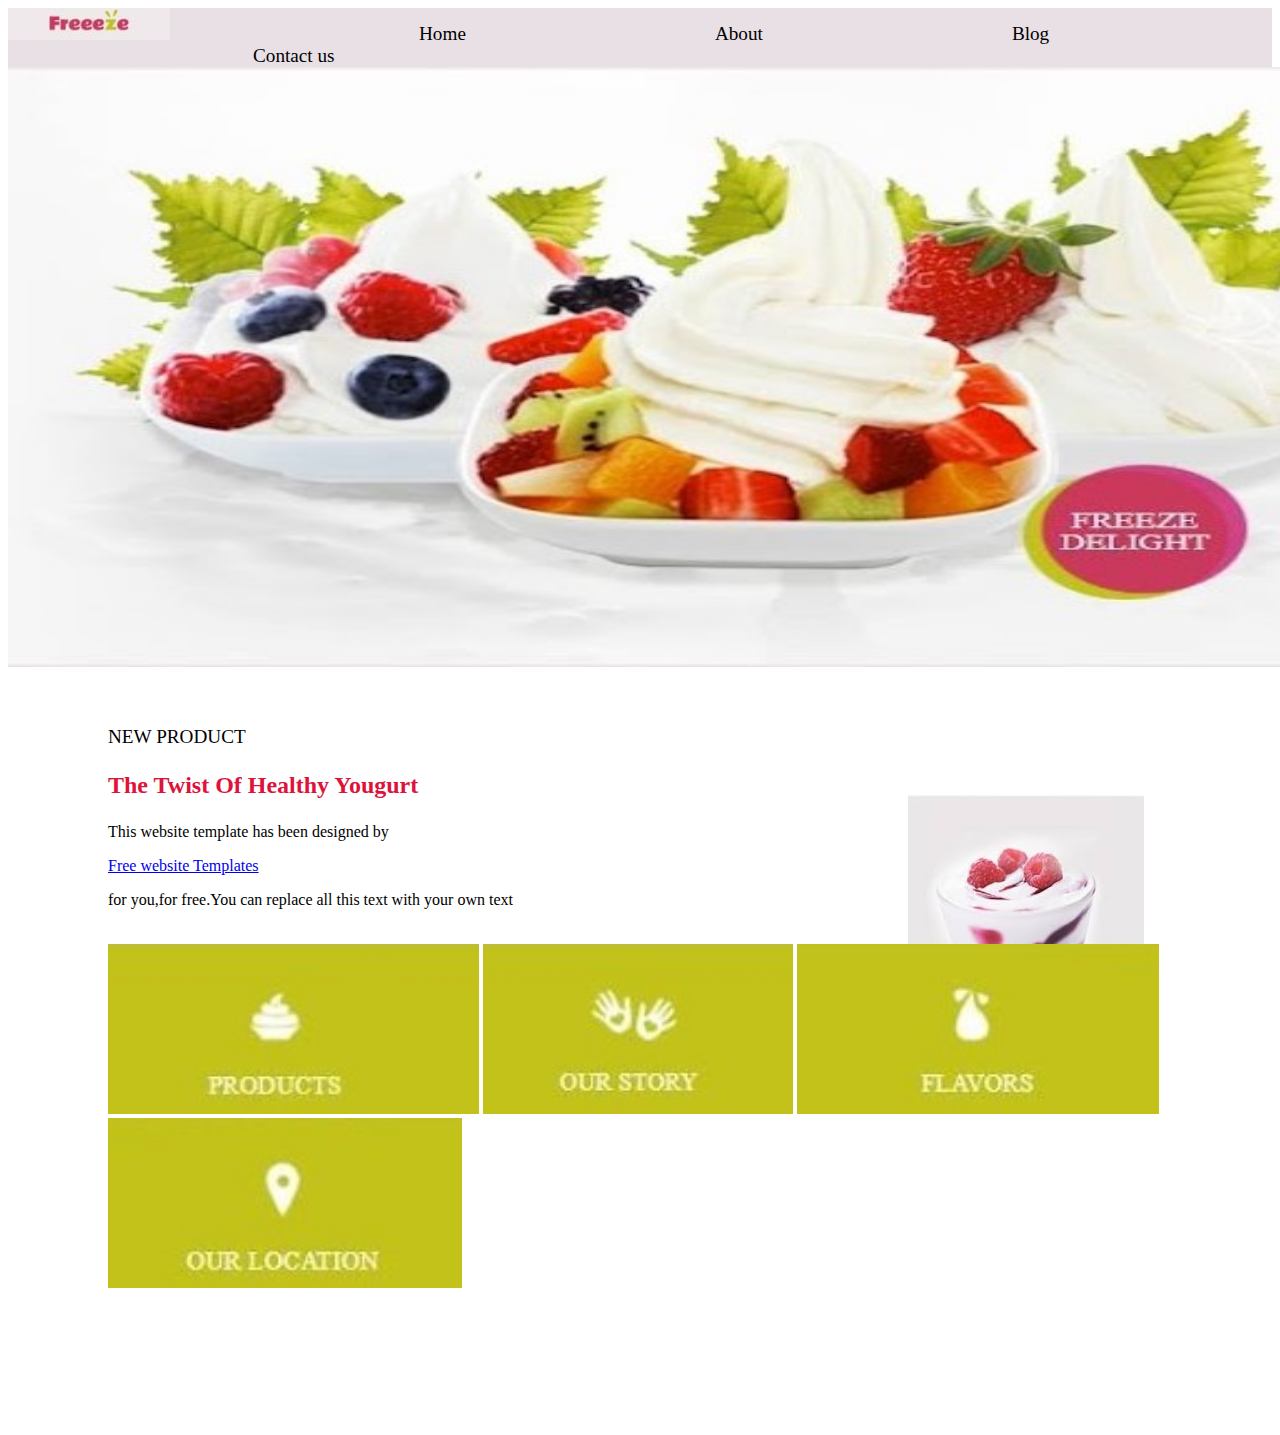
<file: Css first assignment/index.html>
<!DOCTYPE html>
<html lang="en">
<head>
    <meta charset="UTF-8">
    <meta name="viewport" content="width=device-width, initial-scale=1.0">
    <title>Document</title>
    <link rel="stylesheet" href="style.css">
</head>
<body>
   <div class="navbar">
    <img src="./img1.jpg" alt="">
    <li>Home</li>
    <li>About</li>
    <li>Blog</li>
    <li>Contact us</li>
</div>
    <img src="./img2.jpg" height="600" width="1500" alt="">
<br><br><br>
<div class="hhh">
    <p>NEW PRODUCT</p>
</div>
    <div class="SSS">
    <b><p>The Twist Of Healthy Yougurt<p></b>
</div>
<nav class="Suhaib">
    <p>This website template has been designed by</p>
<a href="#" >Free website Templates</a>
<p>for you,for free.You can replace all this text with your own text</p>
</nav>
<div class="TTT">
    <img src="./img3.jpg" alt="">
    </div>


    <footer class="nawab">
    <img src="./img4.jpg" height="170px">
    <img src="./img5.jpg" height="170px">
    <img src="./img6.jpg" height="170px">
    <img src="./img7.jpg" height="170px">
</footer>
</body>
</html>
</file>
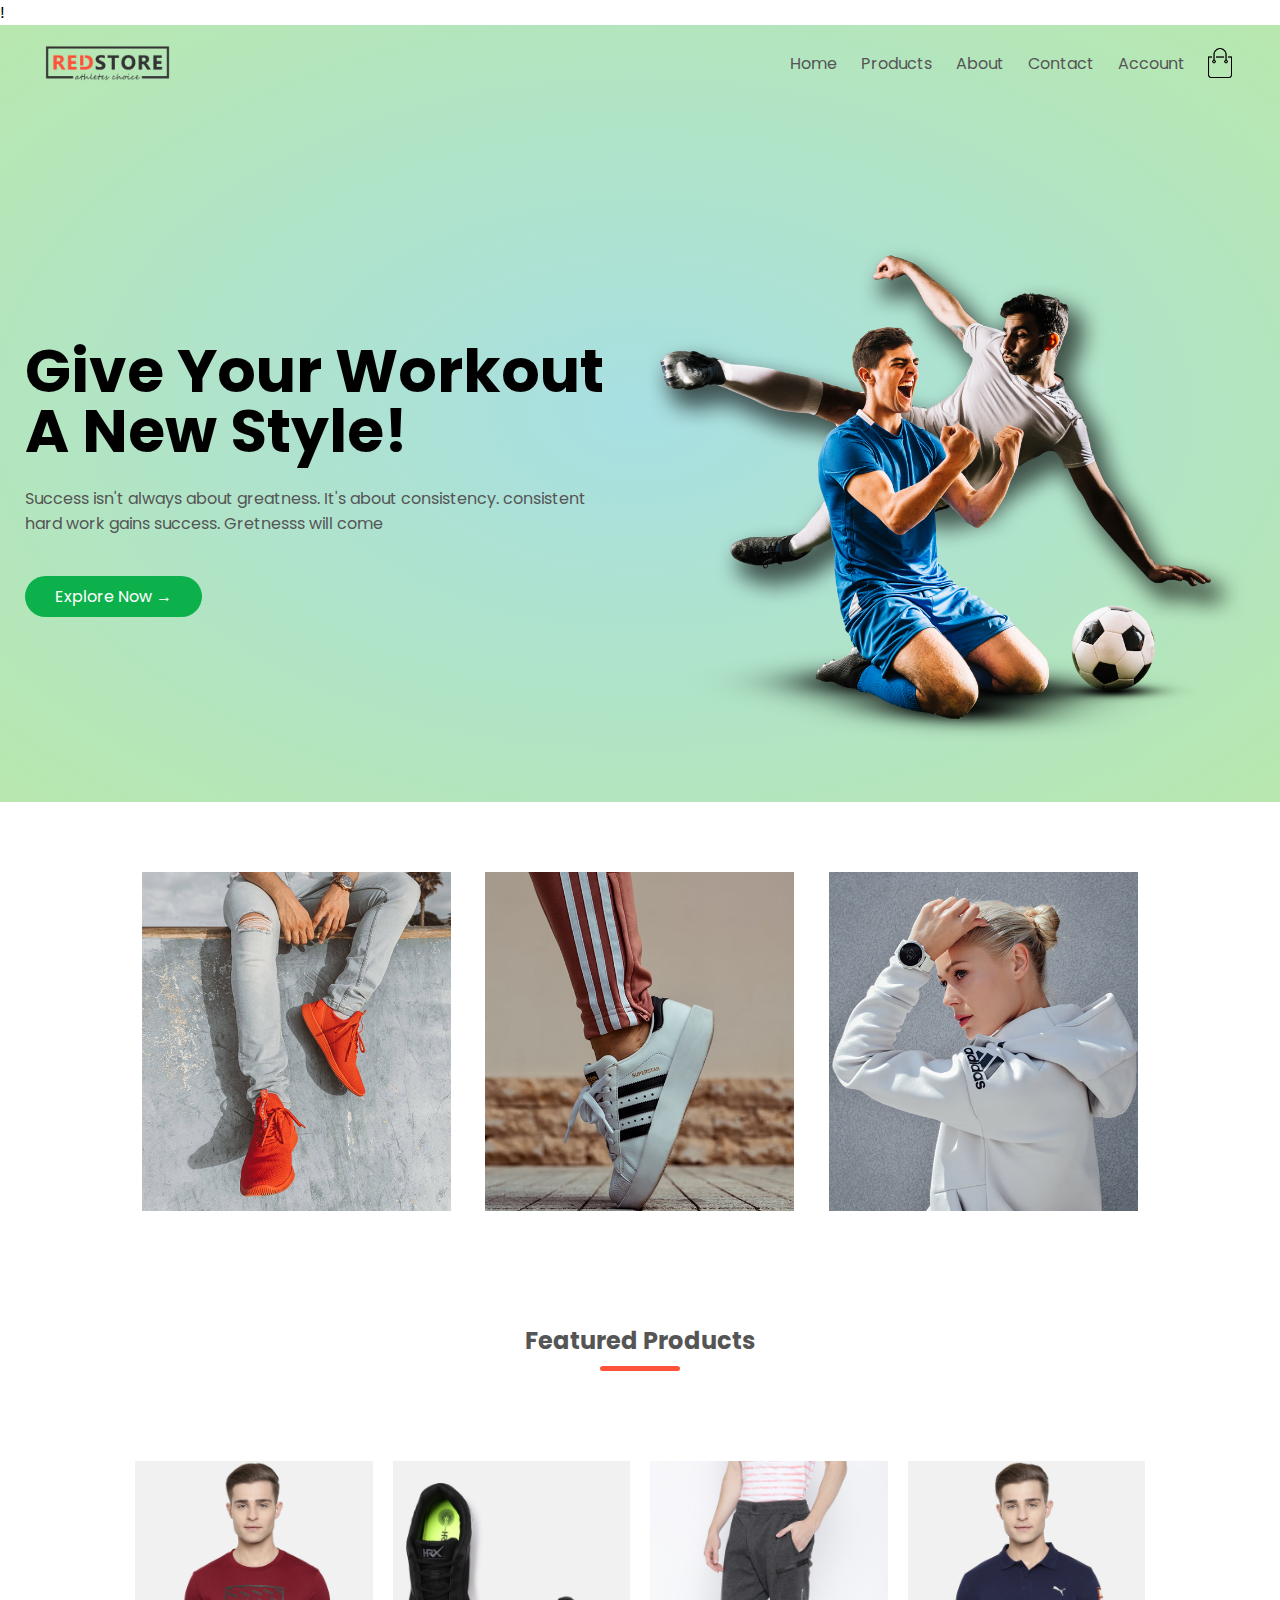
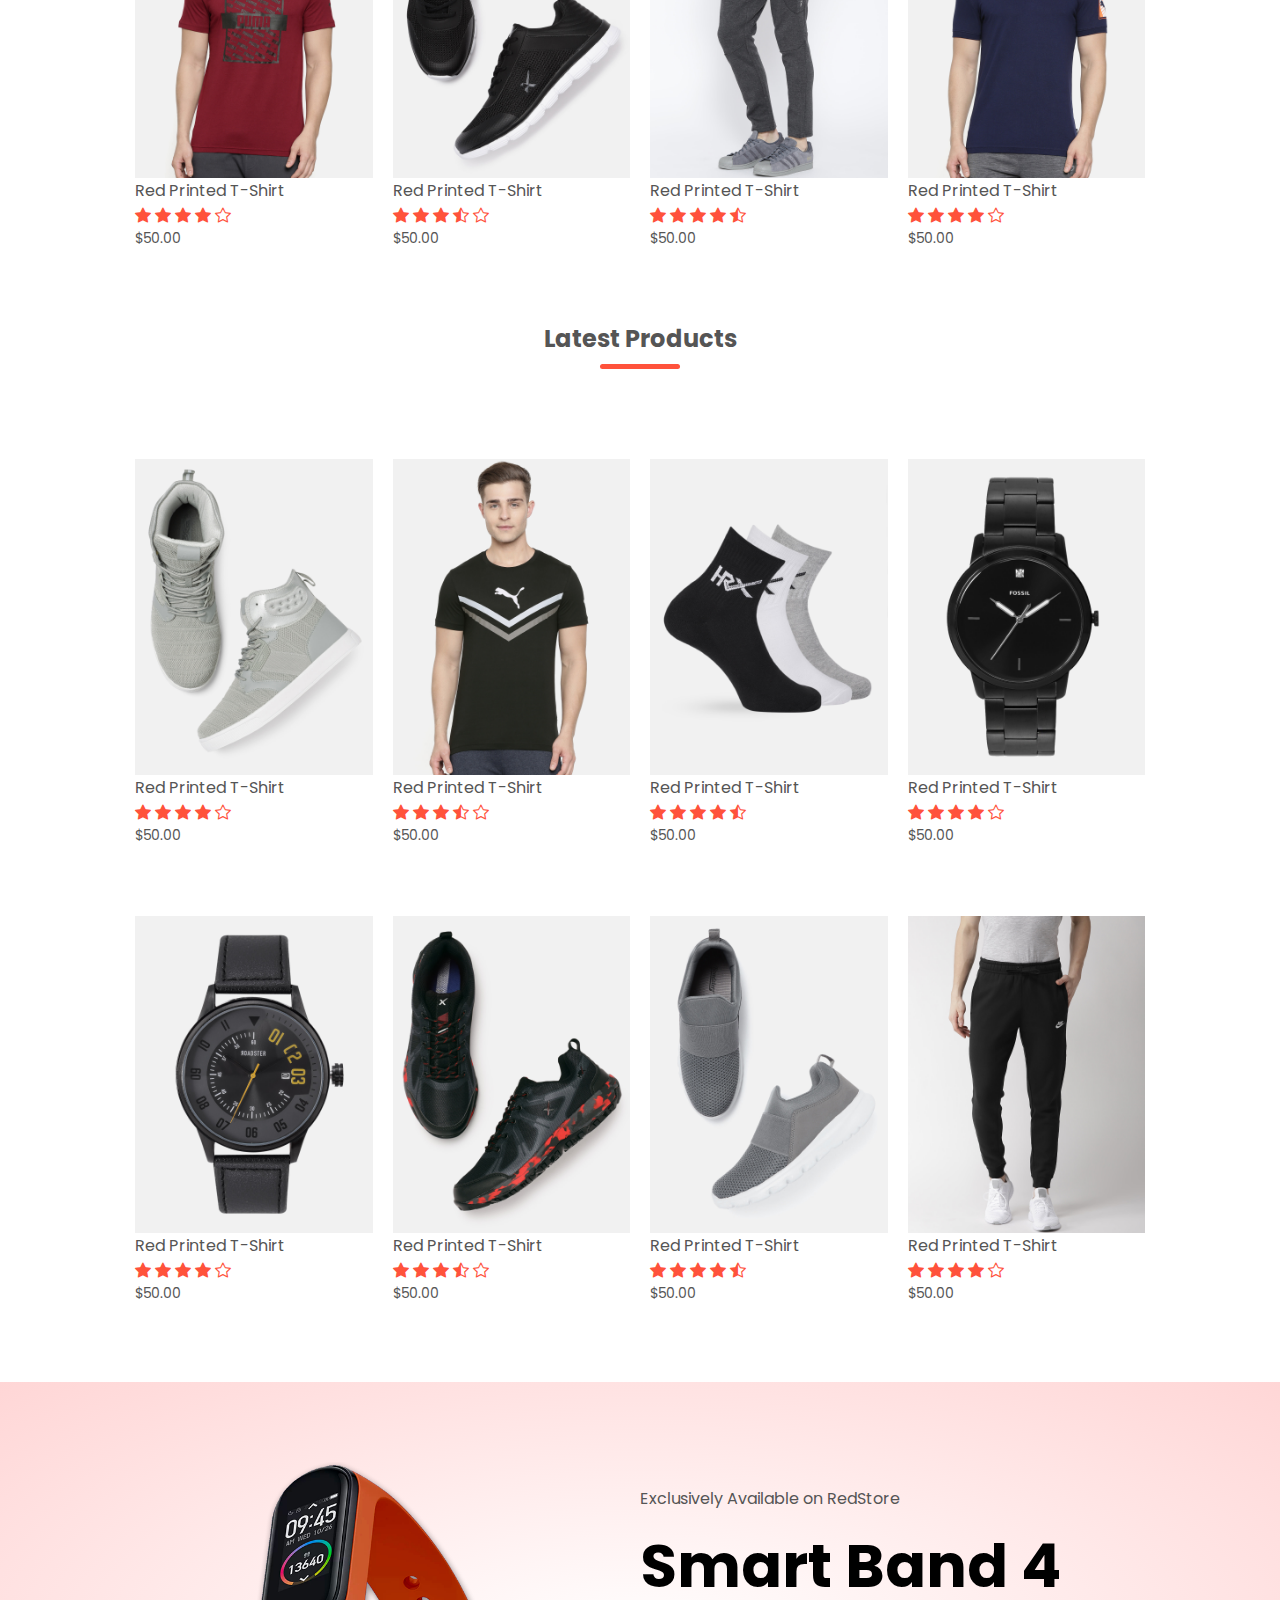
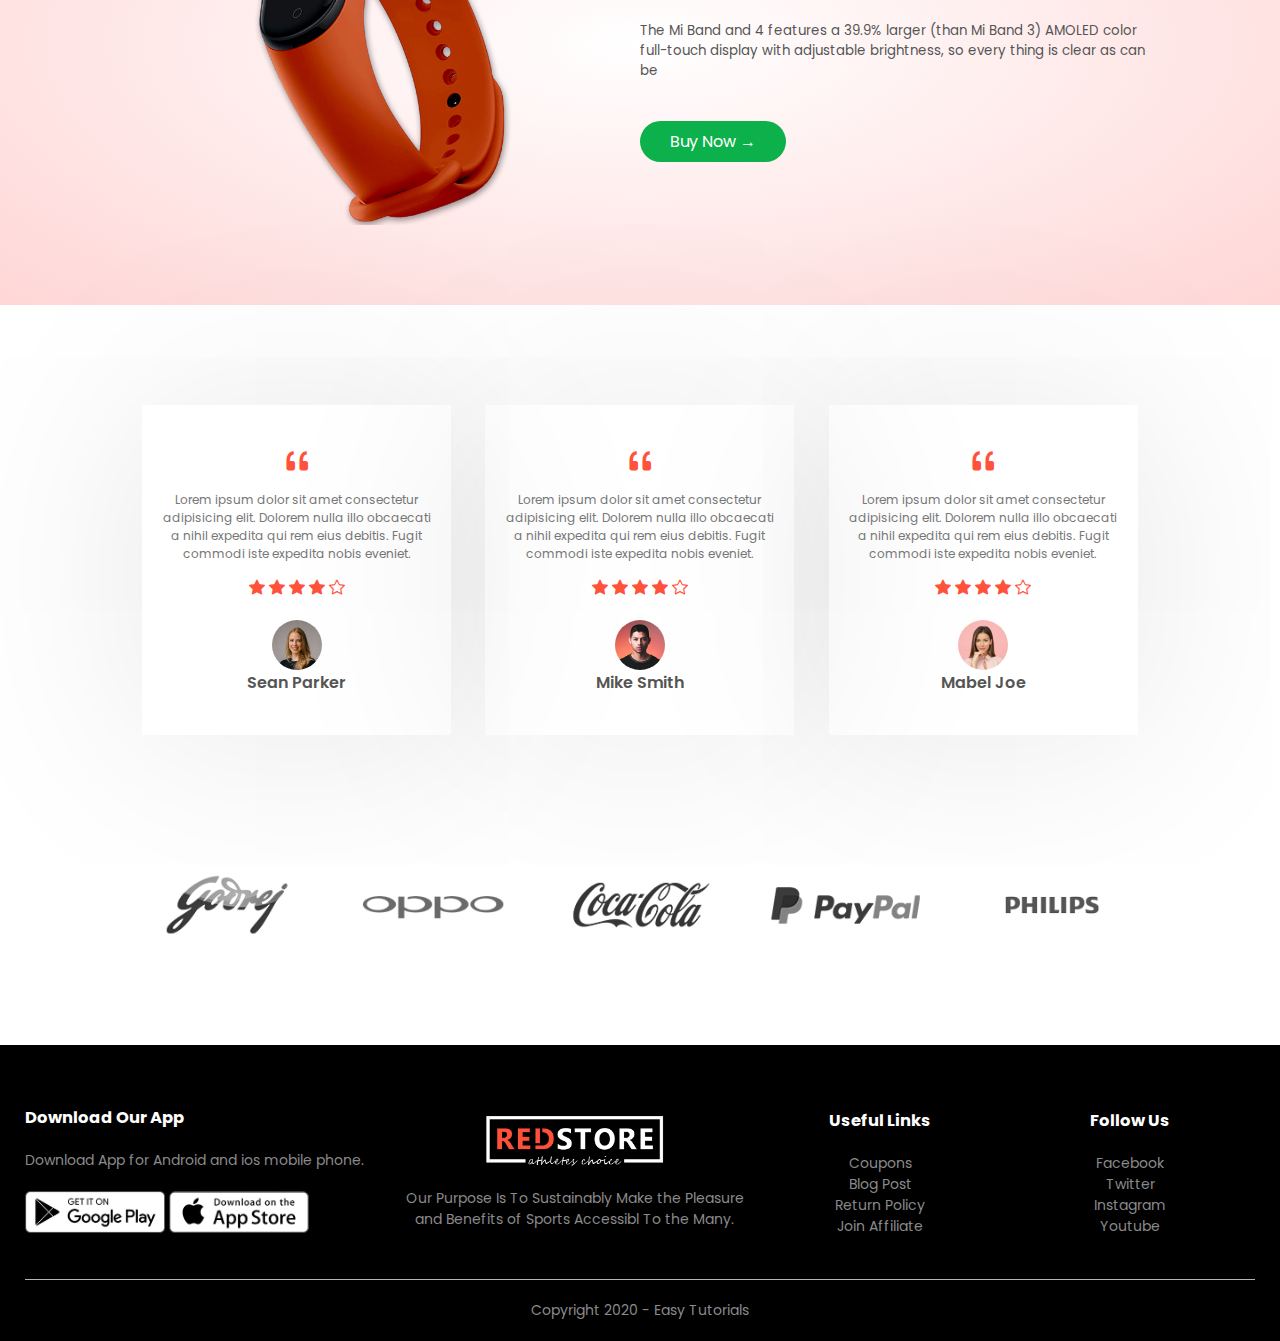
<file: New folder (6)/code.html>
!<!DOCTYPE html>
<html lang="en">

<head>
    <meta charset="UTF-8">
    <meta name="viewport" content="width=device-width, initial-scale=1.0">
    <title>Redstore | Ecommerce Website Design</title>
    <link rel="stylesheet" href="style.css">
    <link href="https://fonts.googleapis.com/css2?family=Poppins:wght@300;400;500;600;700&display=swap"
        rel="stylesheet">
    <link rel="stylesheet" href="https://cdn.jsdelivr.net/npm/bootstrap-icons@1.10.2/font/bootstrap-icons.css">
</head>

<body>
    <div class="header">
        <div class="container">
            <div class="navbar">
                <div class="logo">
                    <img src="./images/logo.png" alt="" width="125px">
                </div>
                <nav>
                    <ul id="MenuItems">
                        <li><a href="">Home</a></li>
                        <li><a href="">Products</a></li>
                        <li><a href="">About</a></li>
                        <li><a href="">Contact</a></li>
                        <li><a href="">Account</a></li>
                    </ul>
                </nav>
                <img src="./images/cart.png" alt="" width="30px" height="30ps">
                <img src="./images/menu.png" class="menu-icon" onclick="menutoggle()">
            </div>
            <div class="row">
                <div class="col-2">
                    <h1>Give Your Workout <br> A New Style!</h1>
                    <p>Success isn't always about greatness. It's about consistency. consistent <br> hard work gains
                        success. Gretnesss will come</p>
                    <a href="" class="btn">Explore Now &#8594;</a>
                </div>
                <div class="col-2">
                    <img src="./images/image1.png" alt="">
                </div>
            </div>
        </div>
    </div>

    <!-- featured ctegories -->

    <div class="categories">
        <div class="small-container">
            <div class="row">
                <div class="col-3">
                    <img src="./images/category-1.jpg" alt="">
                </div>
                <div class="col-3">
                    <img src="./images/category-2.jpg" alt="">
                </div>
                <div class="col-3">
                    <img src="./images/category-3.jpg" alt="">
                </div>
            </div>
        </div>
    </div>
    <div class="small-container">

        <h2 class="title">Featured Products</h2>

        <div class="row">
            <div class="col-4">
                <img src="./images/product-1.jpg" alt="">
                <h4>Red Printed T-Shirt</h4>
                <div class="rating">
                    <i class="bi bi-star-fill"></i>
                    <i class="bi bi-star-fill"></i>
                    <i class="bi bi-star-fill"></i>
                    <i class="bi bi-star-fill"></i>
                    <i class="bi bi-star"></i>
                </div>
                <p>$50.00</p>
            </div>
            <div class="col-4">
                <img src="./images/product-2.jpg" alt="">
                <h4>Red Printed T-Shirt</h4>
                <div class="rating">
                    <i class="bi bi-star-fill"></i>
                    <i class="bi bi-star-fill"></i>
                    <i class="bi bi-star-fill"></i>
                    <i class="bi bi-star-half"></i>
                    <i class="bi bi-star"></i>
                </div>
                <p>$50.00</p>
            </div>
            <div class="col-4">
                <img src="./images/product-3.jpg" alt="">
                <h4>Red Printed T-Shirt</h4>
                <div class="rating">
                    <i class="bi bi-star-fill"></i>
                    <i class="bi bi-star-fill"></i>
                    <i class="bi bi-star-fill"></i>
                    <i class="bi bi-star-fill"></i>
                    <i class="bi bi-star-half"></i>
                </div>
                <p>$50.00</p>
            </div>
            <div class="col-4">
                <img src="./images/product-4.jpg" alt="">
                <h4>Red Printed T-Shirt</h4>
                <div class="rating">
                    <i class="bi bi-star-fill"></i>
                    <i class="bi bi-star-fill"></i>
                    <i class="bi bi-star-fill"></i>
                    <i class="bi bi-star-fill"></i>
                    <i class="bi bi-star"></i>
                </div>
                <p>$50.00</p>
            </div>
        </div>

        <h2 class="title">Latest Products</h2>

        <div class="row">
            <div class="col-4">
                <img src="./images/product-5.jpg" alt="">
                <h4>Red Printed T-Shirt</h4>
                <div class="rating">
                    <i class="bi bi-star-fill"></i>
                    <i class="bi bi-star-fill"></i>
                    <i class="bi bi-star-fill"></i>
                    <i class="bi bi-star-fill"></i>
                    <i class="bi bi-star"></i>
                </div>
                <p>$50.00</p>
            </div>
            <div class="col-4">
                <img src="./images/product-6.jpg" alt="">
                <h4>Red Printed T-Shirt</h4>
                <div class="rating">
                    <i class="bi bi-star-fill"></i>
                    <i class="bi bi-star-fill"></i>
                    <i class="bi bi-star-fill"></i>
                    <i class="bi bi-star-half"></i>
                    <i class="bi bi-star"></i>
                </div>
                <p>$50.00</p>
            </div>
            <div class="col-4">
                <img src="./images/product-7.jpg" alt="">
                <h4>Red Printed T-Shirt</h4>
                <div class="rating">
                    <i class="bi bi-star-fill"></i>
                    <i class="bi bi-star-fill"></i>
                    <i class="bi bi-star-fill"></i>
                    <i class="bi bi-star-fill"></i>
                    <i class="bi bi-star-half"></i>
                </div>
                <p>$50.00</p>
            </div>
            <div class="col-4">
                <img src="./images/product-8.jpg" alt="">
                <h4>Red Printed T-Shirt</h4>
                <div class="rating">
                    <i class="bi bi-star-fill"></i>
                    <i class="bi bi-star-fill"></i>
                    <i class="bi bi-star-fill"></i>
                    <i class="bi bi-star-fill"></i>
                    <i class="bi bi-star"></i>
                </div>
                <p>$50.00</p>
            </div>
        </div>
        <div class="row">
            <div class="col-4">
                <img src="./images/product-9.jpg" alt="">
                <h4>Red Printed T-Shirt</h4>
                <div class="rating">
                    <i class="bi bi-star-fill"></i>
                    <i class="bi bi-star-fill"></i>
                    <i class="bi bi-star-fill"></i>
                    <i class="bi bi-star-fill"></i>
                    <i class="bi bi-star"></i>
                </div>
                <p>$50.00</p>
            </div>
            <div class="col-4">
                <img src="./images/product-10.jpg" alt="">
                <h4>Red Printed T-Shirt</h4>
                <div class="rating">
                    <i class="bi bi-star-fill"></i>
                    <i class="bi bi-star-fill"></i>
                    <i class="bi bi-star-fill"></i>
                    <i class="bi bi-star-half"></i>
                    <i class="bi bi-star"></i>
                </div>
                <p>$50.00</p>
            </div>
            <div class="col-4">
                <img src="./images/product-11.jpg" alt="">
                <h4>Red Printed T-Shirt</h4>
                <div class="rating">
                    <i class="bi bi-star-fill"></i>
                    <i class="bi bi-star-fill"></i>
                    <i class="bi bi-star-fill"></i>
                    <i class="bi bi-star-fill"></i>
                    <i class="bi bi-star-half"></i>
                </div>
                <p>$50.00</p>
            </div>
            <div class="col-4">
                <img src="./images/product-12.jpg" alt="">
                <h4>Red Printed T-Shirt</h4>
                <div class="rating">
                    <i class="bi bi-star-fill"></i>
                    <i class="bi bi-star-fill"></i>
                    <i class="bi bi-star-fill"></i>
                    <i class="bi bi-star-fill"></i>
                    <i class="bi bi-star"></i>
                </div>
                <p>$50.00</p>
            </div>
        </div>
    </div>
    <div class="offer">
        <div class="small-container">
            <div class="row">
                <div class="col-2">
                    <img class="offer-img" src="./images/exclusive.png" alt="">
                </div>
                <div class="col-2">
                    <p>Exclusively Available on RedStore</p>
                    <h1>Smart Band 4</h1>
                    <small>The Mi Band and 4 features a 39.9% larger (than Mi Band 3) AMOLED color full-touch display
                        with adjustable brightness, so every thing is clear as can be</small>
                    <br>
                    <a class="btn" href="">Buy Now &#8594;</a>
                </div>
            </div>
        </div>
    </div>

    <!-- testimonial -->

    <div class="testimonial">
        <div class="small-container">
            <div class="row">
                <div class="col-3">
                    <i class="bi bi-quote"></i>
                    <p>Lorem ipsum dolor sit amet consectetur adipisicing elit. Dolorem nulla illo obcaecati a nihil
                        expedita qui rem eius debitis. Fugit commodi iste expedita nobis eveniet.</p>
                    <div class="rating">
                        <i class="bi bi-star-fill"></i>
                        <i class="bi bi-star-fill"></i>
                        <i class="bi bi-star-fill"></i>
                        <i class="bi bi-star-fill"></i>
                        <i class="bi bi-star"></i>
                    </div>
                    <img src="./images/user-1.png" alt="">
                    <h3>Sean Parker</h3>
                </div>
                <div class="col-3">
                    <i class="bi bi-quote"></i>
                    <p>Lorem ipsum dolor sit amet consectetur adipisicing elit. Dolorem nulla illo obcaecati a nihil
                        expedita qui rem eius debitis. Fugit commodi iste expedita nobis eveniet.</p>
                    <div class="rating">
                        <i class="bi bi-star-fill"></i>
                        <i class="bi bi-star-fill"></i>
                        <i class="bi bi-star-fill"></i>
                        <i class="bi bi-star-fill"></i>
                        <i class="bi bi-star"></i>
                    </div>
                    <img src="./images/user-2.png" alt="">
                    <h3>Mike Smith</h3>
                </div>
                <div class="col-3">
                    <i class="bi bi-quote"></i>
                    <p>Lorem ipsum dolor sit amet consectetur adipisicing elit. Dolorem nulla illo obcaecati a nihil
                        expedita qui rem eius debitis. Fugit commodi iste expedita nobis eveniet.</p>
                    <div class="rating">
                        <i class="bi bi-star-fill"></i>
                        <i class="bi bi-star-fill"></i>
                        <i class="bi bi-star-fill"></i>
                        <i class="bi bi-star-fill"></i>
                        <i class="bi bi-star"></i>
                    </div>
                    <img src="./images/user-3.png" alt="">
                    <h3>Mabel Joe</h3>
                </div>
            </div>
        </div>
    </div>

    <!-- brands -->

    <div class="brands">
        <div class="small-container">
            <div class="row">
                <div class="col-5">
                    <img src="./images/logo-godrej.png" alt="">
                </div>
                <div class="col-5">
                    <img src="./images/logo-oppo.png" alt="">
                </div>
                <div class="col-5">
                    <img src="./images/logo-coca-cola.png" alt="">
                </div>
                <div class="col-5">
                    <img src="./images/logo-paypal.png" alt="">
                </div>
                <div class="col-5">
                    <img src="./images/logo-philips.png" alt="">
                </div>
            </div>
        </div>
    </div>

    <!-- footer -->
    <div class="footer">
        <div class="container">
            <div class="row">
                <div class="footer-col-1">
                    <h3>Download Our App</h3>
                    <p>Download App for Android and ios mobile phone.</p>
                    <div class="app-logo">
                        <img src="./images/play-store.png" alt="">
                        <img src="./images/app-store.png" alt="">
                    </div>
                </div>
                <div class="footer-col-2">
                    <img src="./images/logo-white.png" alt="">
                    <p>Our Purpose Is To Sustainably Make the Pleasure and Benefits of Sports Accessibl To the Many.</p>
                </div>
                <div class="footer-col-3">
                    <h3>Useful Links</h3>
                    <ul>
                        <li>Coupons</li>
                        <li>Blog Post</li>
                        <li>Return Policy</li>
                        <li>Join Affiliate</li>
                    </ul>
                </div>
                <div class="footer-col-4">
                    <h3>Follow Us</h3>
                    <ul>
                        <li>Facebook</li>
                        <li>Twitter</li>
                        <li>Instagram</li>
                        <li>Youtube</li>
                    </ul>
                </div>
            </div>
            <hr>
            <p class="copyright">Copyright 2020 - Easy Tutorials</p>
        </div>
    </div>

</body>

</html>
</file>
<file: Css first assignment/style.css>
.navbar{
 background-color: rgb(233, 224, 230);
}
.navbar li{
    list-style: none;
    font-size: larger;
    display: inline;
    padding-left: 5px;
    margin-left: 240px;
}
.Image 2{
    

}
.hhh{
    margin-left: 100px;
    font-size: larger;
}
.SSS{
   margin-left: 100px;
   font-style: normal;
   font-size: x-large;
   color: crimson;
}
.TTT{
    position: relative;
    margin-left: 900px;
    bottom: 130px;
    
    
}
 .Suhaib{
    margin-left: 100px;
 }
 .nawab{
    position: relative;
    margin-left: 100px;
    bottom: 135px;
 }
</file>
<file: New folder (6)/style.css>
* {
    margin: 0;
    padding: 0;
    box-sizing: border-box;
}

body {
    font-family: 'Poppins', sans-serif;
}

.navbar {
    display: flex;
    align-items: center;
    padding: 20px;
}

nav {
    flex: 1;
    text-align: right;
}

nav ul {
    display: inline-block;
    list-style-type: none;
}

nav ul li {
    display: inline-block;
    margin-right: 20px;
}

a {
    text-decoration: none;
    color: #555;
}

p {
    color: #555;
}

.container {
    max-width: 1300px;
    margin: auto;
    padding-left: 25px;
    padding-right: 25px;
}

.row {
    display: flex;
    align-items: center;
    flex-wrap: wrap;
    justify-content: space-around;
}

.col-2 {
    flex-basis: 50%;
    min-width: 300px;
}

.col-2 img {
    max-width: 100%;
    padding: 50px 0;
}

.col-2 h1 {
    font-size: 60px;
    line-height: 60px;
    margin: 25px 0;
}

.btn {
    display: inline-block;
    background: #0cb14b;
    color: #fff;
    padding: 8px 30px;
    margin: 40px 0;
    border-radius: 40px;
    transition: background 0.5s;
}

.header {
    background: radial-gradient(#a8dfe3, #b8e8ae);
}

.header .row {
    margin-top: 70px;
}

.btn:hover {
    background: #21d892;
}

.categories {
    margin: 70px 0;
}

.col-3 {
    flex-basis: 30%;
    min-width: 250px;
    margin-bottom: 30px;
}
.col-3 img {
    width: 100%;
}

.small-container {
    max-width: 1080px;
    margin: auto;
    padding-left: 25px;
    padding-right: 25px;
}

.col-4 {
    flex-basis: 25%;
    padding: 10px;
    min-width: 200px;
    margin-bottom: 50px;
    transition: transform 0.5s;
}

.col-4 img {
    width: 100%;
}

.title {
    text-align: center;
    margin: 0 auto 80px;
    position: relative;
    line-height: 60px;
    color: #555;
}

.title::after {
    content: '';
    background: #ff523b;
    width: 80px;
    height: 5px;
    border-radius: 5px;
    position: absolute;
    bottom: 0;
    left: 50%;
    transform: translateX(-50%);
}

h4 {
    color: #555;
    font-weight: normal;

}

.col-4 p {
    font-size: 14px;
}

.rating .bi {
    color: #ff523b;
}

.col-4:hover {
    transform: translateY(-5px);
}

/* offer */

.offer {
    background: radial-gradient(#fff, #ffd6d6);
    margin-top: 18px;
    padding: 30px 0;
}

.col-2 .offer-img {
    padding: 50px;
}

small {
    color: #555;
}

/* testimonial */

.testimonial {
    padding-top: 100px;
}

.testimonial .col-3 {
    text-align: center;
    padding: 40px 20px;
    box-shadow: 0 0 220px 0px rgba(0, 0, 0, 0.1);
    cursor: pointer;
    transition: transform 0.5s;
}

.testimonial .col-3 img {
    width: 50px;
    margin-top: 20px;
    border-radius: 50%;
}
.testimonial .col-3:hover {
    transform: translateY(-10px);
}

.bi.bi-quote {
    font-size: 34px;
    color: #ff523b;
}

.col-3 p {
    font-size: 12px;
    margin: 12px 0;
    color: #777;
}

.testimonial .col-3 h3 {
    font-weight: 600;
    color: #555;
    font-size: 16px;
}

/* brands */

.brands {
    margin: 100px auto;
}

.col-5 {
    width: 160px;
}

.col-5 img {
    width: 100%;
    cursor: pointer;
    filter: grayscale(100%);
}

.col-5 img:hover {
    filter: grayscale(0);
}

/* footer */

.footer {
    background: #000;
    color: #8a8a8a;
    font-size: 14px;
    padding: 60px 0 20px;

}

.footer p {
    color: #8a8a8a;
}

.footer h3 {
    color: #fff;
    margin-bottom: 20px;
}

.footer-col-1,
.footer-col-2,
.footer-col-3,
.footer-col-4 {
    min-width: 250px;
    margin-bottom: 20px;
}

.footer-col-1 {
    flex-basis: 30%;
}

.footer-col-2 {
    flex: 1;
    text-align: center;
}

.footer-col-2 img {
    width: 180px;
    margin-bottom: 20px;
}

.footer-col-3,
.footer-col-4 {
    flex-basis: 12%;
    text-align: center;
}

ul {
    list-style-type: none;
}

.app-logo {
    margin-top: 20px;
}

.app-logo img {
    width: 140px;
}

.footer hr {
    border: none;
    background: #b5b5b5;
    height: 1px;
    margin: 20px 0;
}

.copyright {
    text-align: center;
}

.menu-icon {
    width: 28px;
    margin-left: 20px;
    display: none;
}

/* media query for menu */

@media only screen and (max-width: 800px) {
    nav ul {
        position: absolute;
        top: 70px;
        left: 0;
        background: #333;
        width: 100%;

    }

    nav ul li {
        display: block;
        margin-right: 50px;
        margin-top: 10px;
        margin-bottom: 10px;
    }

    nav ul li a {
        color: #fff;
    }

    .menu-icon {
        display: block;
        cursor: pointer;
    }
}

/* media query for less than 600 screen size */

@media only screen and (max-width: 800px) {
    .row {
        text-align: center;
    }

    .col-2,
    .col-3,
    .col-4 {
        flex-basis: 100%;
    }
}
</file>
